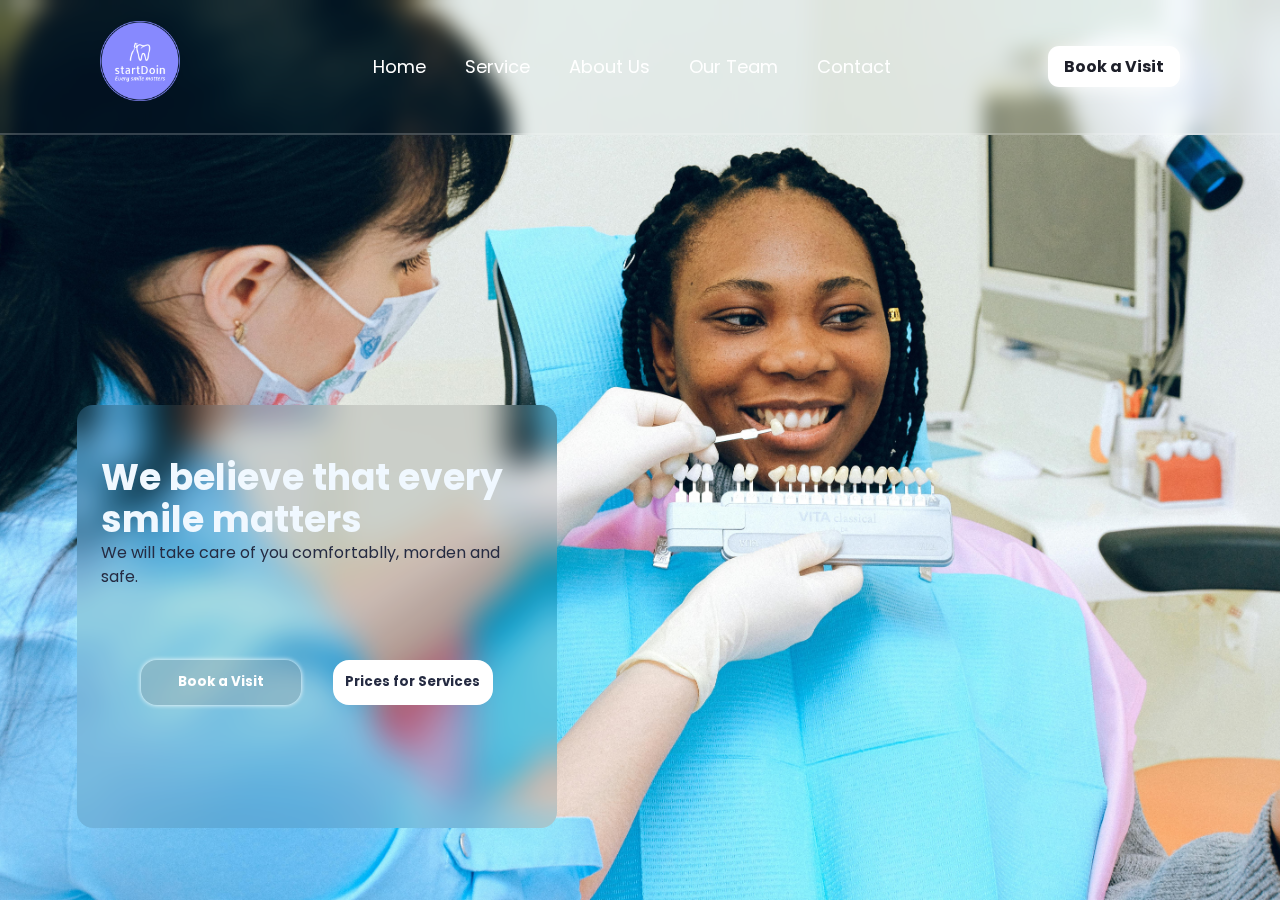
<file: index.html>
<!DOCTYPE html>
<html lang="en">
<head>
    <meta charset="UTF-8">
    <meta http-equiv="X-UA-Compatible" content="IE=edge">
    <meta name="viewport" content="width=device-width, initial-scale.0">
    <title>Home</title>
    <link rel="stylesheet" href="https://cdnjs.cloudflare.com/ajax/libs/font-awesome/6.5.1/css/all.min.css" integrity="sha512-DTOQO9RWCH3ppGqcWaEA1BIZOC6xxalwEsw9c2QQeAIftl+Vegovlnee1c9QX4TctnWMn13TZye+giMm8e2LwA==" crossorigin="anonymous" referrerpolicy="no-referrer" />
    <link href='https://unpkg.com/boxicons@2.1.4/css/boxicons.min.css' rel='stylesheet'>
    <link rel="stylesheet" href="reset.css" type="text/css">
    <link rel="stylesheet" href="style.css" type="text/css">
</head>
<body>
    <header class="header">
        <a href="index.html" class="logo"><img src="logo.png" width="80px"></a>
        <i class='bx bx-menu' id="menu-icon"></i>
        <nav class="navbar">
            <a href="index.html" class="show">home</a>
            <a href="servives.html">service</a>
            <a href="about.html">About us</a>
            <a href="ourteam.html">our team</a>
            <a href="contact.html">Contact</a>
        </nav>
        <a class="header-app-btn" href="appointment.html">Book a Visit</a>
    </header>
    <div class="nav-bg"></div>
    <section  class="main">
        <div class="home" id="home">
            <div class="welcome">
                <div class="wel-text">
                    <h2>We believe that every smile matters</h2>
                    <p>We will take care of you comfortablly, morden and safe.</p>
                </div>
                <div class="wel-btn">
                    <a href="appointment.html"><button class="book-appointment" >Book a Visit</button></a>
                    <button class="service-price">Prices for Services</button>
                </div>
                
                <div class="handles">
                    <a href="#" id="facebook" style="color: aliceblue;">
                        <i class="fa-brands fa-facebook"></i>
                    </a>
                    <a href="#" id="x-twitter" style="color: aliceblue;">
                        <i class="fa-brands fa-x-twitter" style="color: #000000;"></i>
                    </a>
                    <a href="#" id="instagram" style="color: aliceblue;">
                        <i class="fa-brands fa-instagram" style="color: aliceblue;"></i>
                    </a>
                </div>
            </div>
            
        </div>
                
    </section>
    <script src="script.js"></script>
</body>
</html>
</file>
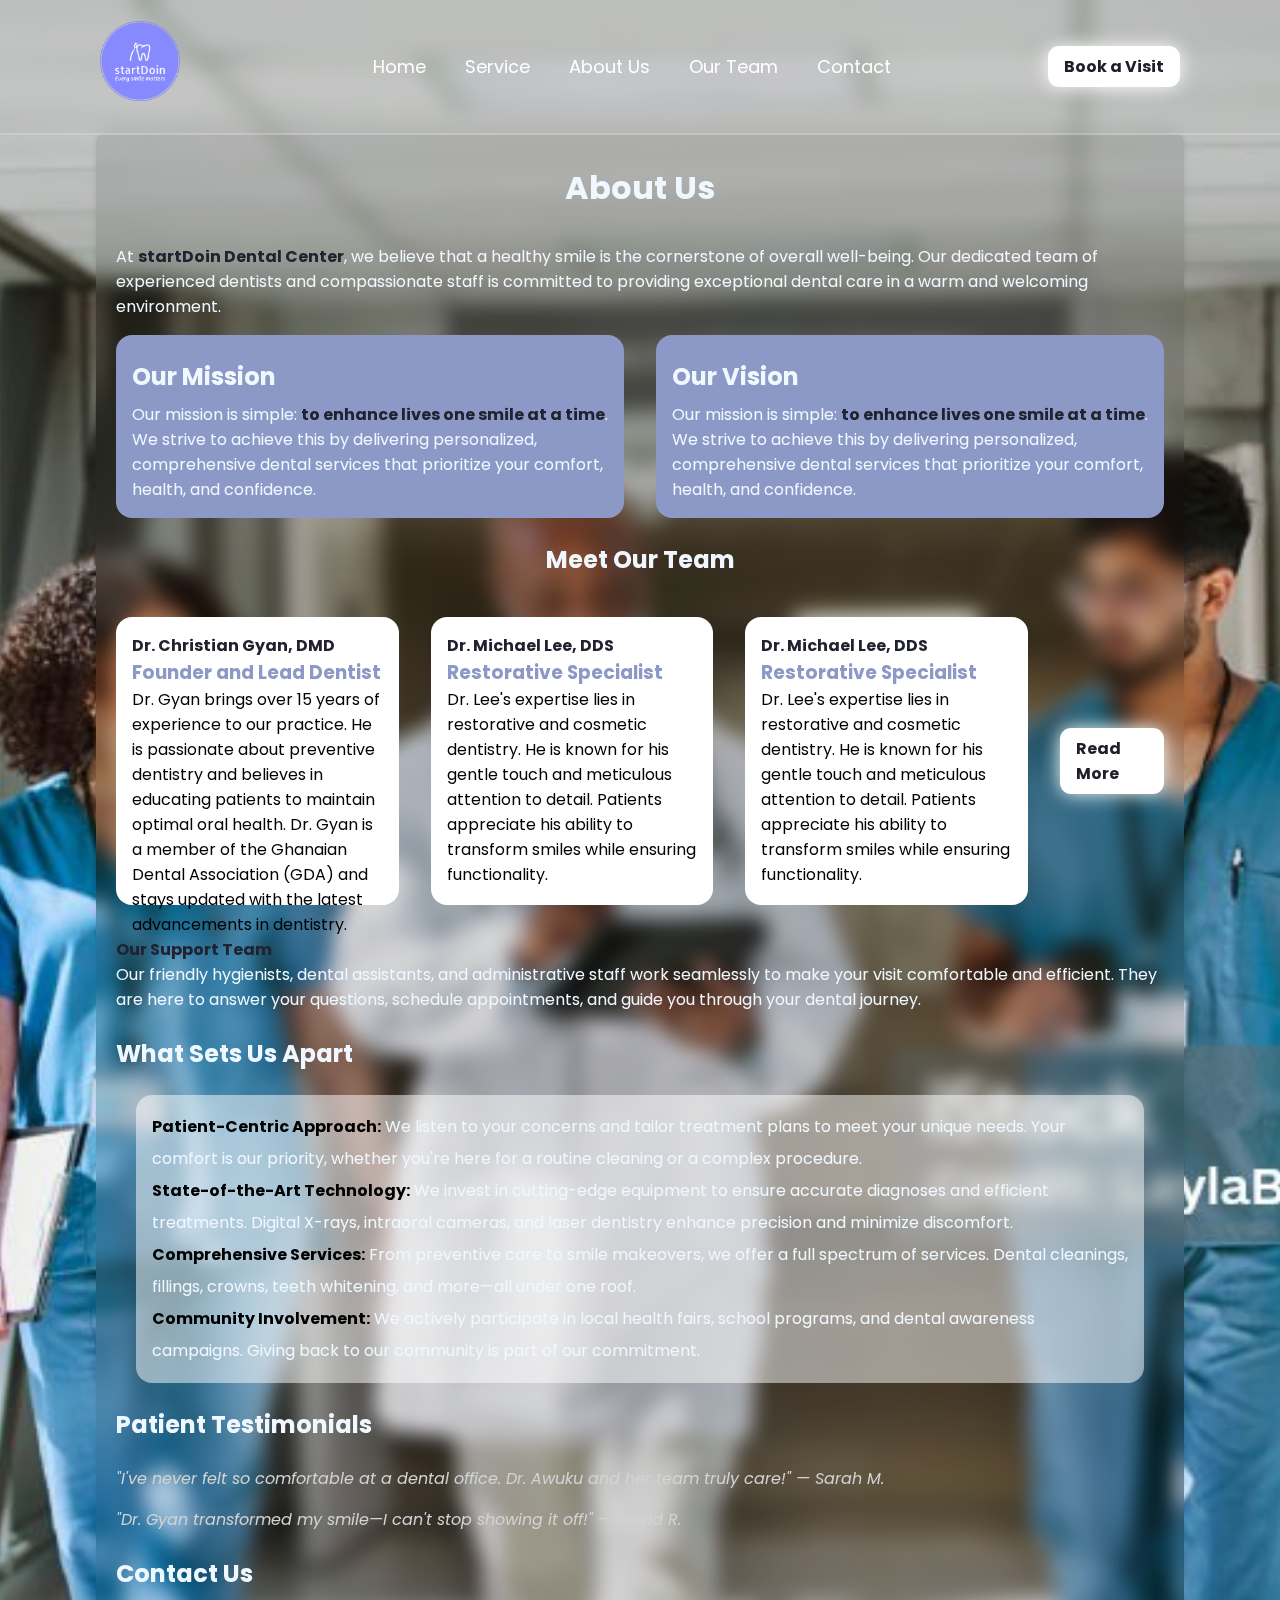
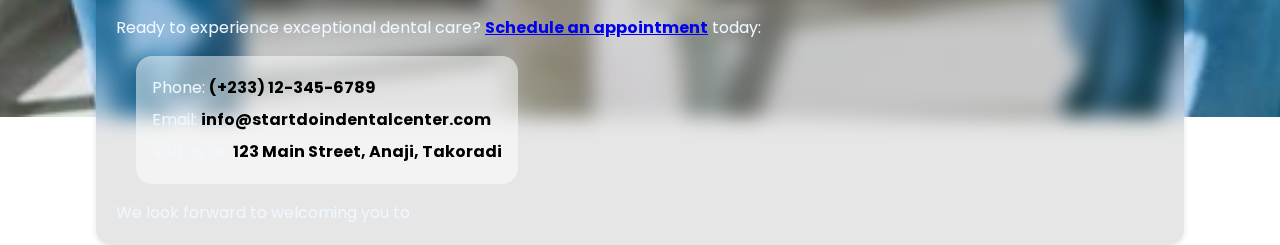
<file: about.html>
<!DOCTYPE html>
<html lang="en">
<head>
    <meta charset="UTF-8">
    <meta http-equiv="X-UA-Compatible" content="IE=edge">
    <meta name="viewport" content="width=device-width, initial-scale=1.0">
    <link rel="stylesheet" href="https://cdnjs.cloudflare.com/ajax/libs/font-awesome/6.5.1/css/all.min.css" integrity="sha512-DTOQO9RWCH3ppGqcWaEA1BIZOC6xxalwEsw9c2QQeAIftl+Vegovlnee1c9QX4TctnWMn13TZye+giMm8e2LwA==" crossorigin="anonymous" referrerpolicy="no-referrer" />
    <link href='https://unpkg.com/boxicons@2.1.4/css/boxicons.min.css' rel='stylesheet'>
    <link rel="stylesheet" href="reset.css" type="text/css">
    <link rel="stylesheet" href="about.css" type="text/css">
    <title>About startDoin</title>
</head>
<body>
    <header class="header">
        <a href="index.html" class="logo"><img src="logo.png" width="80px"></a>
        <i class='bx bx-menu' id="menu-icon"></i>
        <nav class="navbar">
            <a href="index.html" class="show">home</a>
            <a href="servives.html">service</a>
            <a href="about.html">About us</a>
            <a href="ourteam.html">our team</a>
            <a href="contact.html">Contact</a>
        </nav>
        <a class="header-app-btn" href="appointment.html">Book a Visit</a>
    </header>
<div class="nav-bg"></div>
<body>
    <section class="container">
        <h1>About Us</h1>
        <p>At <strong>startDoin Dental Center</strong>, we believe that a healthy smile is the cornerstone of overall well-being. 
            Our dedicated team of experienced dentists and compassionate staff is committed to providing exceptional dental care in a warm and welcoming environment.
        </p>
        <div class="mission-vision-box">
            <div class="mission">
                <h2>Our Mission</h2>
                <p>Our mission is simple: <strong>to enhance lives one smile at a time</strong>. 
                    We strive to achieve this by delivering personalized, comprehensive dental services that prioritize your comfort, health, and confidence.
                </p>
            </div>
            <div class="vision">
                <h2>Our Vision</h2>
                <p>Our mission is simple: <strong>to enhance lives one smile at a time</strong>. 
                    We strive to achieve this by delivering personalized, comprehensive dental services that prioritize your comfort, health, and confidence.
                </p>
            </div>
        </div>

        <section class="our-team">
            <h2>Meet Our Team</h2>
           <div class="team-box">
                <div class="team-player">
                    <p><strong>Dr. Christian Gyan, DMD</strong><br>
                        <h3>Founder and Lead Dentist</h3>
                        Dr. Gyan brings over 15 years of experience to our practice. 
                        He is passionate about preventive dentistry and believes in educating patients to maintain optimal oral health. 
                        Dr. Gyan is a member of the Ghanaian Dental Association (GDA) and stays updated with the latest advancements in dentistry.
                    </p>
                </div>

                <div class="team-player">
                    <p><strong>Dr. Michael Lee, DDS</strong><br>
                        <h3>Restorative Specialist</h3>
                        Dr. Lee's expertise lies in restorative and cosmetic dentistry. He is known for his gentle touch and meticulous attention to detail. Patients appreciate his ability to transform smiles while ensuring functionality.
                    </p>
                </div>

                <div class="team-player">
                    <p><strong>Dr. Michael Lee, DDS</strong><br>
                        <h3>Restorative Specialist</h3>
                        Dr. Lee's expertise lies in restorative and cosmetic dentistry. He is known for his gentle touch and meticulous attention to detail. Patients appreciate his ability to transform smiles while ensuring functionality.
                    </p>
                </div>
                <a class="header-app-btn" href="ourteam.html">Read More</a>
           </div>
           <p><strong>Our Support Team</strong><br>
               Our friendly hygienists, dental assistants, and administrative staff work seamlessly to make your visit comfortable and efficient. 
               They are here to answer your questions, schedule appointments, and guide you through your dental journey.
           </p>
        </section>


        <div class="apart">
            <h2>What Sets Us Apart</h2>
            <ul>
                <li><strong>Patient-Centric Approach:</strong> We listen to your concerns and tailor treatment plans to meet your unique needs. Your comfort is our priority, whether you're here for a routine cleaning or a complex procedure.</li>
                <li><strong>State-of-the-Art Technology:</strong> We invest in cutting-edge equipment to ensure accurate diagnoses and efficient treatments. Digital X-rays, intraoral cameras, and laser dentistry enhance precision and minimize discomfort.</li>
                <li><strong>Comprehensive Services:</strong> From preventive care to smile makeovers, we offer a full spectrum of services. Dental cleanings, fillings, crowns, teeth whitening, and more—all under one roof.</li>
                <li><strong>Community Involvement:</strong> We actively participate in local health fairs, school programs, and dental awareness campaigns. Giving back to our community is part of our commitment.</li>
            </ul>
        </div>

        <div class="testimony-box">
            <h2>Patient Testimonials</h2>
            <p class="testimonial">"I've never felt so comfortable at a dental office. Dr. Awuku and her team truly care!" — <em>Sarah M.</em></p>
            <p class="testimonial">"Dr. Gyan transformed my smile—I can't stop showing it off!" — <em>David R.</em></p>
        </div>
        <div class="contact-info">
            <h2>Contact Us</h2>
            <p>Ready to experience exceptional dental care? <strong><a href="appointment.html">Schedule an appointment</a></strong> today:</p>
            <ul>
                <li>Phone: <strong>(+233) 12-345-6789</strong></li>
                <li>Email: <strong>info@startdoindentalcenter.com</strong></li>
                <li>Visit us at: <strong>123 Main Street, Anaji, Takoradi</strong></li>
            </ul>
            <p>We look forward to welcoming you to
        </div>
    </section>    
        <script src="script.js"></script>
</body>
</html>
</file>
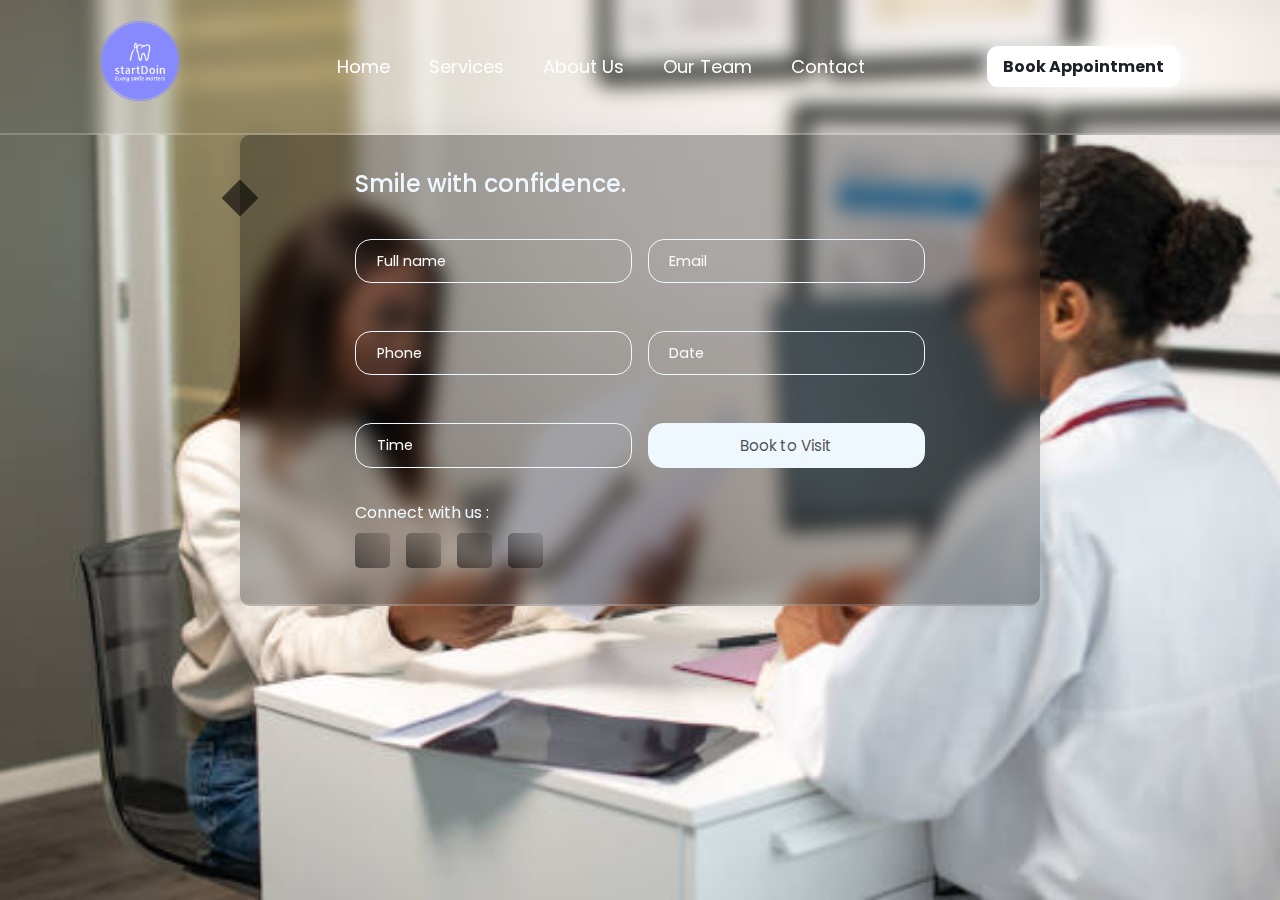
<file: appointment.html>
<!DOCTYPE html>
<html lang="en">
<head>
    <meta charset="UTF-8">
    <meta name="viewport" content="width=device-width, initial-scale=1.0">
    <link rel="stylesheet" href="https://cdnjs.cloudflare.com/ajax/libs/font-awesome/6.5.1/css/all.min.css" integrity="sha512-DTOQO9RWCH3ppGqcWaEA1BIZOC6xxalwEsw9c2QQeAIftl+Vegovlnee1c9QX4TctnWMn13TZye+giMm8e2LwA==" crossorigin="anonymous" referrerpolicy="no-referrer" />
    <link href='https://unpkg.com/boxicons@2.1.4/css/boxicons.min.css' rel='stylesheet'>
    <link rel="stylesheet" href="reset.css" type="text/css">
    <link rel="stylesheet" href="appointment.css" type="text/css">
    <title>Appointment Form</title>
</head>
<body>
    <header class="header">
        <a href="index.html" class="logo"><img src="logo.png" width="80px"></a>
        <i class='bx bx-menu' id="menu-icon"></i>
        <nav class="navbar">
          <a href="index.html" class="show">home</a>
          <a href="servives.html">Services</a>
          <a href="about.html">About us</a>
          <a href="ourteam.html">our team</a>
          <a href="contact.html">Contact</a>
        </nav>
        <a class="header-app-btn" href="appointment.html">Book Appointment</a>
    </header>
    <div class="nav-bg"></div>
    <div class="app-form">
        <form action="appointment.php" method="post">
          <h3 class="title">Smile with confidence.</h3>
          <div class="grid-form">
            <div class="input_cont">
              <input required id="full name" autocomplete="off" type="text" name="name" class="input" />
              <label for="full name">Full name</label>
              <span>Full name</span>
            </div>
  
            <div class="input_cont">
              <input id="email" autocomplete="off" type="email" name="email" class="input" />
              <label for="email">Email</label>
              <span>Email</span>
            </div>
  
            <div class="input_cont">
              <input id="phone" autocomplete="off" type="tel" name="phone" class="input" />
              <label for="phone">Phone</label>
              <span>Phone</span>
            </div>
  
            <div class="input_cont">
              <input id="date" autocomplete="off" type="tel" name="phone" class="input" />
              <label for="date">Date</label>
              <span>Date</span>
            </div>
  
            <div class="input_cont">
              <input id="time" autocomplete="off" type="tel" name="phone" class="input" />
              <label for="time">Time</label>
              <span>Time</span>
            </div>
            <div class="input_cont">
              <button type="submit" class="btn">Book to Visit</button>
            </div>
          </div>
          <div class="social-media">
              <p>Connect with us :</p>
              <div class="social-icons">
                <a href="#">
                  <i class="fab fa-facebook-f"></i>
                </a>
                <a href="#">
                  <i class="fab fa-twitter"></i>
                </a>
                <a href="#">
                  <i class="fab fa-instagram"></i>
                </a>
                <a href="#">
                  <i class="fab fa-linkedin-in"></i>
                </a>
              </div>
            </div>
        </form>
      </div>
      <script src="script.js"></script>
</body>
</html>
</file>
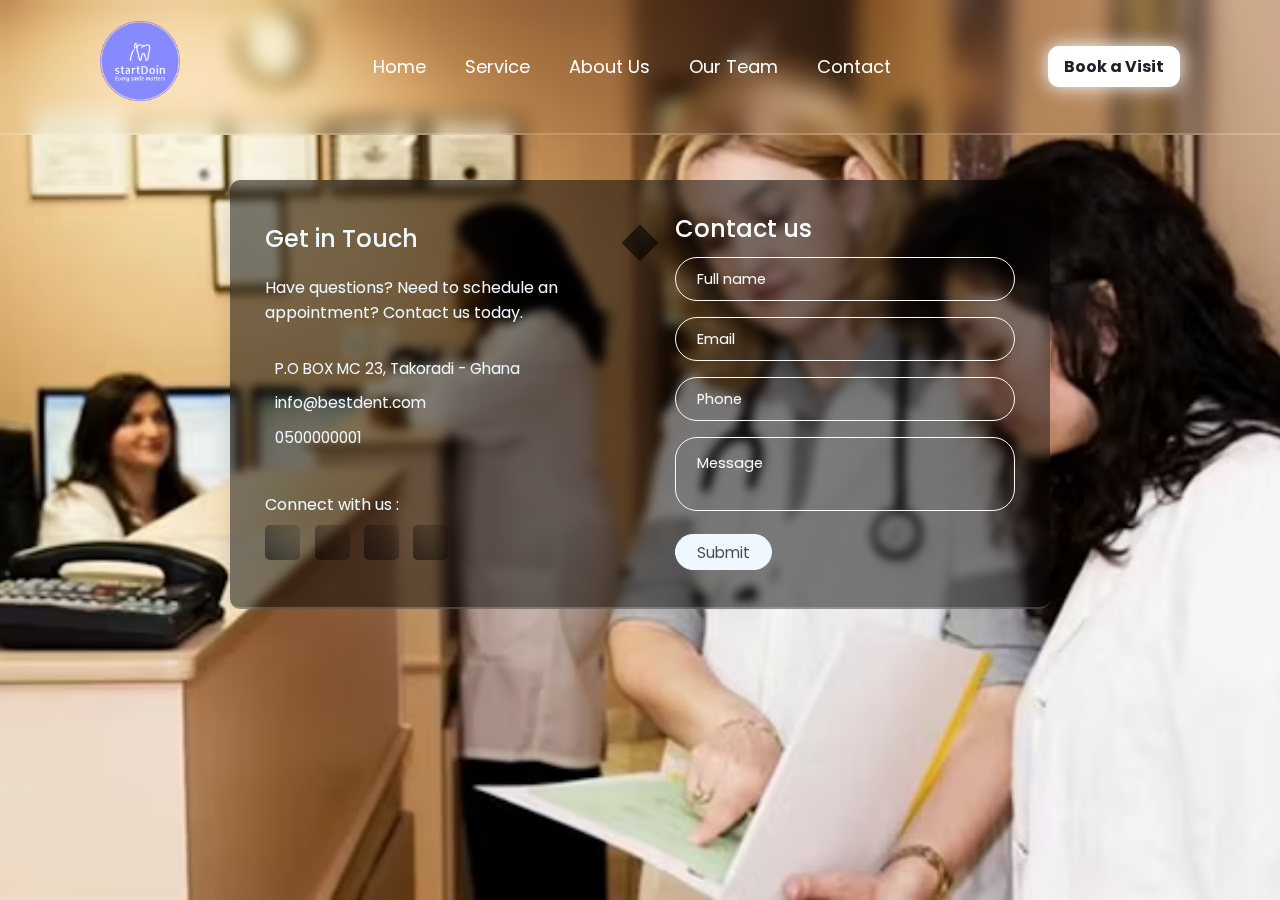
<file: contact.html>
<!DOCTYPE html>
<html lang="en">
  <head>
    <meta charset="UTF-8" />
    <meta name="viewport" content="width=device-width, initial-scale=1.0" />
    <title>Contact Form</title>
    <link rel="stylesheet" href="https://cdnjs.cloudflare.com/ajax/libs/font-awesome/6.5.1/css/all.min.css" integrity="sha512-DTOQO9RWCH3ppGqcWaEA1BIZOC6xxalwEsw9c2QQeAIftl+Vegovlnee1c9QX4TctnWMn13TZye+giMm8e2LwA==" crossorigin="anonymous" referrerpolicy="no-referrer" />
    <link href='https://unpkg.com/boxicons@2.1.4/css/boxicons.min.css' rel='stylesheet'>
    <link rel="stylesheet" href="reset.css" type="text/css">
    <link rel="stylesheet" href="contact.css" type="text/css">
  </head>

  
  <body>
    <header class="header">
      <a href="index.html" class="logo"><img src="logo.png" width="80px"></a>
      <i class='bx bx-menu' id="menu-icon"></i>
      <nav class="navbar">
        <a href="index.html" class="show">home</a>
        <a href="servives.html">service</a>
        <a href="about.html">About us</a>
        <a href="ourteam.html">our team</a>
        <a href="contact.html">Contact</a>
      </nav>
      <a class="header-app-btn" href="appointment.html">Book a Visit</a>
  </header>
  <div class="nav-bg"></div>

  <section class="container">
      <div class="form">

        <div class="contact-info">
          <h2 class="title">Get in Touch</h2>
          <p class="text">Have questions? Need to schedule an appointment? Contact us today.</p>

          <div class="info">
            <div class="information">
              <span><i class="fa-solid fa-location-dot"></i>P.O BOX MC 23, Takoradi - Ghana</span>
            </div>
            <div class="information">
              <span><i class="fa-solid fa-envelope"></i>info@bestdent.com</span>
            </div>
            <div class="information">
              <span><i class="fa-solid fa-phone"></i>0500000001</span>
            </div>
          </div>

          <div class="social-media">
            <p>Connect with us :</p>
            <div class="social-icons">
              <a href="#">
                <i class="fab fa-facebook-f"></i>
              </a>
              <a href="#">
                <i class="fab fa-twitter"></i>
              </a>
              <a href="#">
                <i class="fab fa-instagram"></i>
              </a>
              <a href="#">
                <i class="fab fa-linkedin-in"></i>
              </a>
            </div>
          </div>
        </div>

        <div class="contact-form">
          <form action="appointment.php" method="post">
            <h3 class="title">Contact us</h3>

            <div class="input-container">
              <input required id="full name" autocomplete="off" type="text" name="name" class="input" />
              <label for="full name">Full name</label>
              <span>Full name</span>
            </div>

            <div class="input-container">
              <input id="email" autocomplete="off" type="email" name="email" class="input" />
              <label for="email">Email</label>
              <span>Email</span>
            </div>

            <div class="input-container">
              <input id="phone" autocomplete="off" type="tel" name="phone" class="input" />
              <label for="phone">Phone</label>
              <span>Phone</span>
            </div>

            <div class="input-container textarea">
              <textarea id="message" name="message" class="input"></textarea>
              <label for="message">Message</label>
              <span>Message</span>
            </div>

            <input type="submit" value="Submit" class="btn">
          </form>
        </div>

      </div>
  </section>
    <script src="contact.js"></script>
    <script src="script.js"></script>
  </body>
</html>
</file>
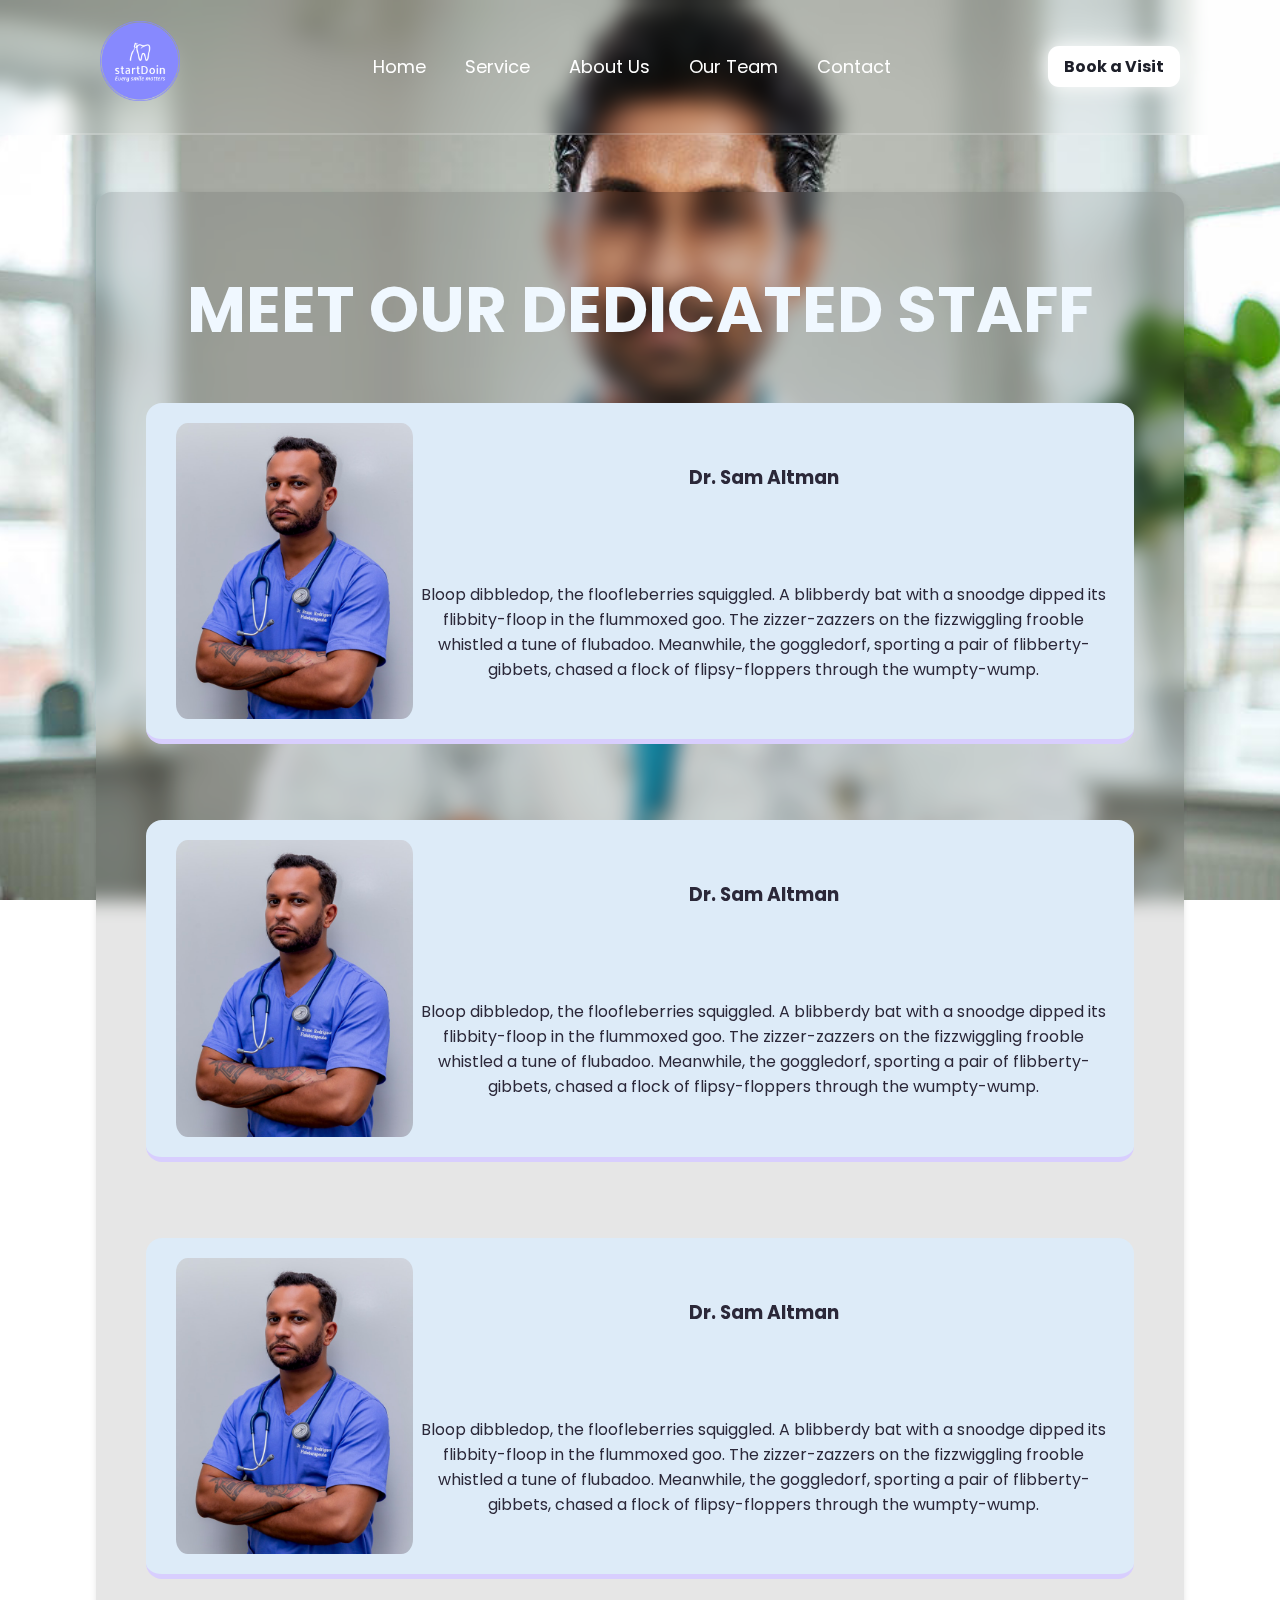
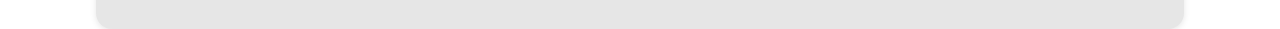
<file: ourteam.html>
<!DOCTYPE html>
<html lang="en">
<head>
    <meta charset="UTF-8">
    <meta http-equiv="X-UA-Compatible" content="IE=edge">
    <meta name="viewport" content="width=device-width, initial-scale.0">
    <title>Meet us</title>
    <link rel="stylesheet" href="https://cdnjs.cloudflare.com/ajax/libs/font-awesome/6.5.1/css/all.min.css" integrity="sha512-DTOQO9RWCH3ppGqcWaEA1BIZOC6xxalwEsw9c2QQeAIftl+Vegovlnee1c9QX4TctnWMn13TZye+giMm8e2LwA==" crossorigin="anonymous" referrerpolicy="no-referrer" />
    <link href='https://unpkg.com/boxicons@2.1.4/css/boxicons.min.css' rel='stylesheet'>
    <link rel="stylesheet" href="reset.css" type="text/css">
    <link rel="stylesheet" href="ourteam.css" type="text/css">
</head>
<body>
    <header class="header">
        <a href="index.html" class="logo"><img src="logo.png" width="80px"></a>
        <i class='bx bx-menu' id="menu-icon"></i>
        <nav class="navbar">
            <a href="index.html" class="show">home</a>
            <a href="servives.html">service</a>
            <a href="about.html">About us</a>
            <a href="#service">our team</a>
            <a href="contact.html">Contact</a>
        </nav>
        <a class="header-app-btn" href="appointment.html">Book a Visit</a>
    </header>
    <div class="nav-bg"></div>
    <section  class="main">
        <div class="home">
            <div class="aye">
                <div class="info">
                    <h1>MEET OUR DEDICATED STAFF</h1>
                </div>
                <div class="card1">
                    <img 
                    src="rodrigues.jpg" 
                    alt="image of someone" 
                    class="avatar">
                
                    <div class="text">
                        <h3>
                            Dr. Sam Altman
                        </h3><br><br><br><br><br>

                        <p>
                            Bloop dibbledop, the floofleberries squiggled. A blibberdy bat with a snoodge dipped its flibbity-floop in the flummoxed goo. The zizzer-zazzers on the fizzwiggling frooble whistled a tune of flubadoo. Meanwhile, the goggledorf, sporting a pair of flibberty-gibbets, chased a flock of flipsy-floppers through the wumpty-wump.
                        </p>
                    </div>
                </div>
                <div class="card1">
                    <img 
                    src="rodrigues.jpg" 
                    alt="image of someone" 
                    class="avatar">
                
                    <div class="text">
                        <h3>
                            Dr. Sam Altman
                        </h3><br><br><br><br><br>

                        <p>
                            Bloop dibbledop, the floofleberries squiggled. A blibberdy bat with a snoodge dipped its flibbity-floop in the flummoxed goo. The zizzer-zazzers on the fizzwiggling frooble whistled a tune of flubadoo. Meanwhile, the goggledorf, sporting a pair of flibberty-gibbets, chased a flock of flipsy-floppers through the wumpty-wump.
                        </p>
                    </div>
                </div>
                <div class="card1">
                    <img 
                    src="rodrigues.jpg" 
                    alt="image of someone" 
                    class="avatar">
                
                    <div class="text">
                        <h3>
                            Dr. Sam Altman
                        </h3><br><br><br><br><br>

                        <p>
                            Bloop dibbledop, the floofleberries squiggled. A blibberdy bat with a snoodge dipped its flibbity-floop in the flummoxed goo. The zizzer-zazzers on the fizzwiggling frooble whistled a tune of flubadoo. Meanwhile, the goggledorf, sporting a pair of flibberty-gibbets, chased a flock of flipsy-floppers through the wumpty-wump.
                        </p>
                    </div>
                </div>
            </div>
        </div>
    </section>
    <script src="script.js"></script>
</body>
</html>
</file>
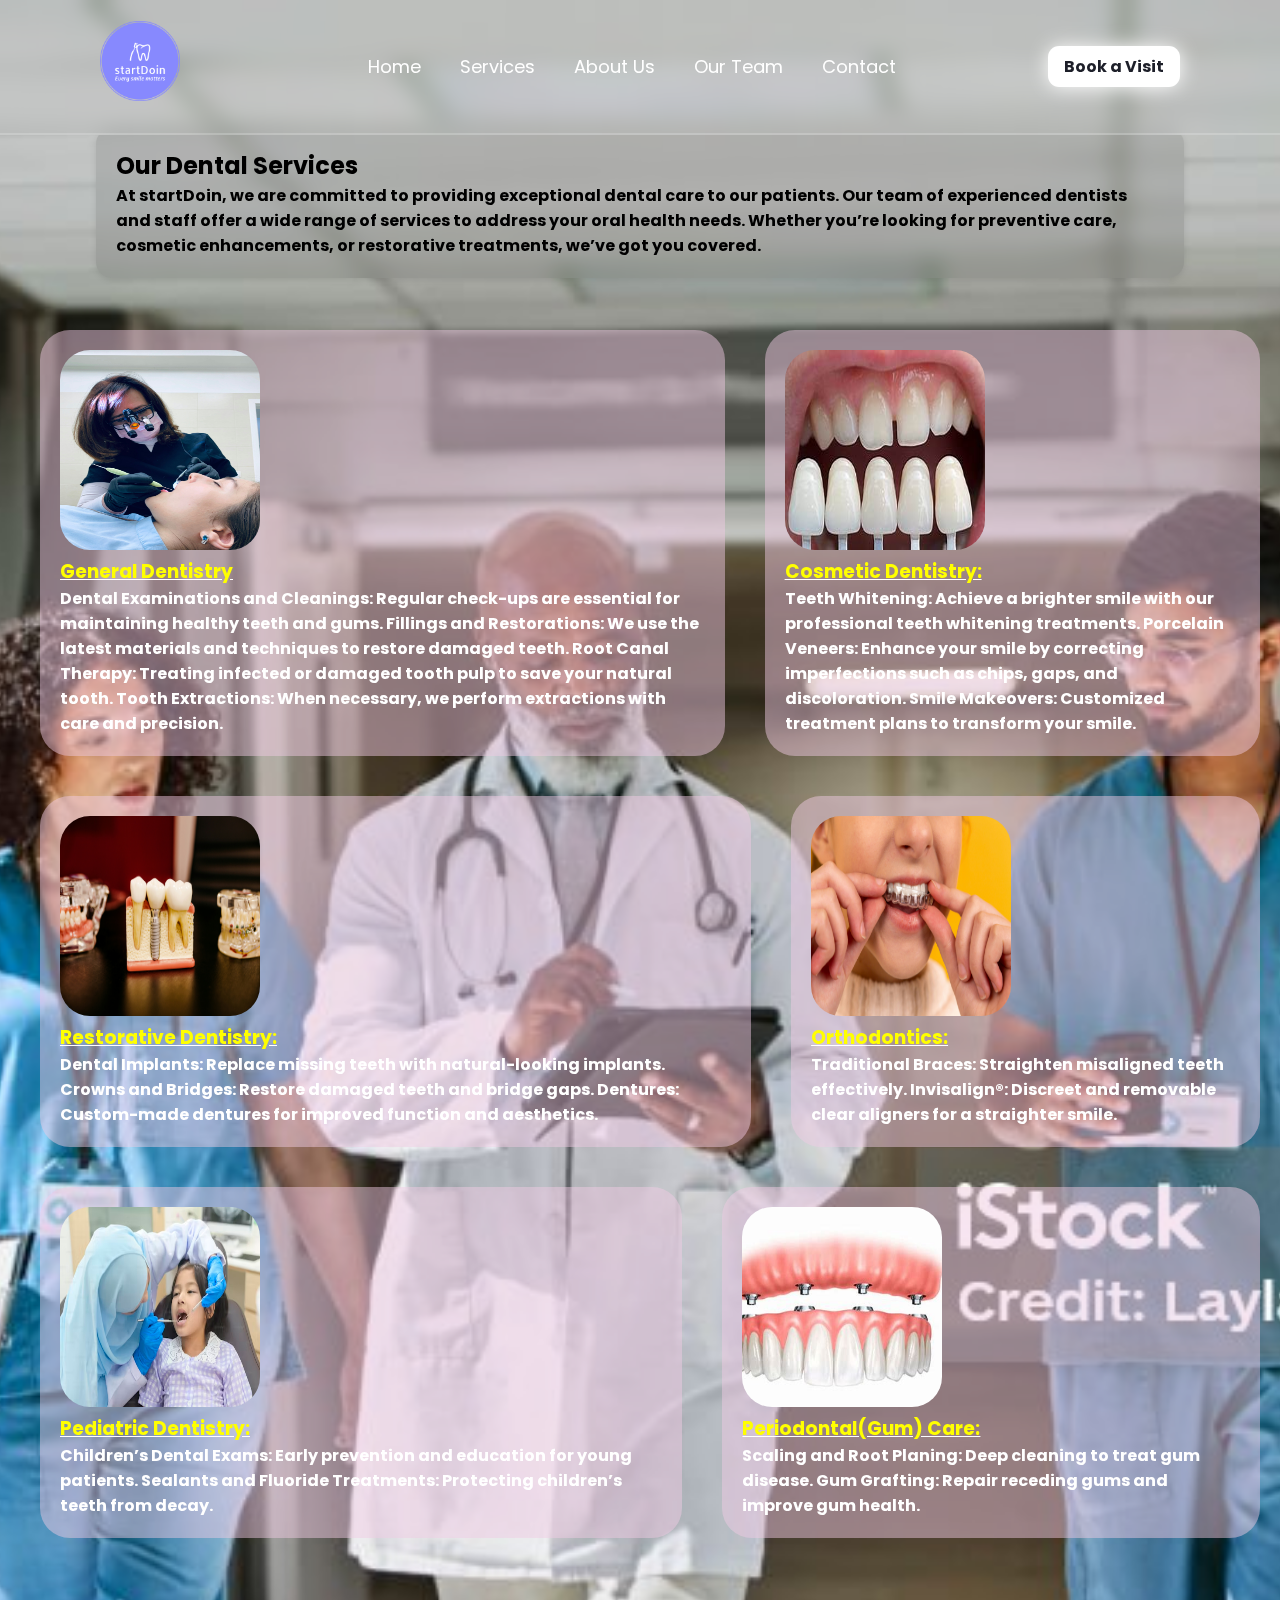
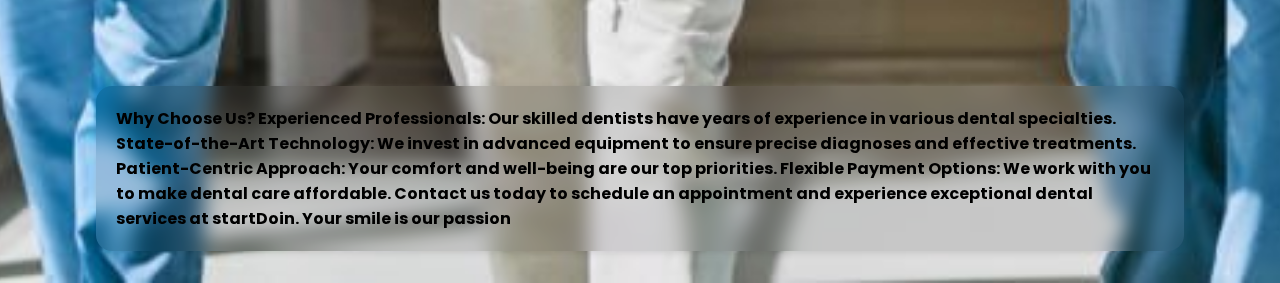
<file: servives.html>
<!DOCTYPE html>
<html lang="en">
<head>
    <meta charset="UTF-8">
    <meta name="viewport" content="width=device-width, initial-scale=1.0">
    <link rel="stylesheet" href="https://cdnjs.cloudflare.com/ajax/libs/font-awesome/6.5.1/css/all.min.css" integrity="sha512-DTOQO9RWCH3ppGqcWaEA1BIZOC6xxalwEsw9c2QQeAIftl+Vegovlnee1c9QX4TctnWMn13TZye+giMm8e2LwA==" crossorigin="anonymous" referrerpolicy="no-referrer" />
    <link href='https://unpkg.com/boxicons@2.1.4/css/boxicons.min.css' rel='stylesheet'>
    <link rel="stylesheet" href="reset.css" type="text/css">
    <link rel="stylesheet" href="services.css" type="text/css">
    <title>Services</title>
</head>
<header class="header">
    <a href="index.html" class="logo"><img src="logo.png" width="80px"></a>
    <i class='bx bx-menu' id="menu-icon"></i>
    <nav class="navbar">
        <a href="index.html" class="show">home</a>
        <a href="servives.html">services</a>
        <a href="about.html">About us</a>
        <a href="ourteam.html">our team</a>
        <a href="contact.html">Contact</a>
    </nav>
    <a class="header-app-btn" href="appointment.html">Book a Visit</a>
</header>
<div class="nav-bg"></div>
<body>
    <section class="service">
        <div class="aye">
            <div class="gojo">
                <h2>Our Dental Services</h2>
                <p>
                    At startDoin, we are committed to providing exceptional dental care to our patients. 
                    Our team of experienced dentists and staff offer a wide range of services to address your oral health needs. 
                    Whether you’re looking for preventive care, cosmetic enhancements, or restorative treatments, we’ve got you covered.
                </p>
            </div>
        </div>
        <div class="doers">    
            <div class="plush">
                <img src="gen.jpg" width="200px" height="200px" class="imt">
                <u><h3 class="lute">General Dentistry</h3></u>
                <p class="int">Dental Examinations and Cleanings: Regular check-ups are essential for maintaining healthy teeth and gums.
                    Fillings and Restorations: We use the latest materials and techniques to restore damaged teeth.
                    Root Canal Therapy: Treating infected or damaged tooth pulp to save your natural tooth.
                    Tooth Extractions: When necessary, we perform extractions with care and precision.
                </p>
            </div>
            
            <div class="plush">
                <img src="venner.jpg" width="200px" height="200px" class="imt">
                <u><h3 class="lute">Cosmetic Dentistry:</h3></u>
                <p class="int">Teeth Whitening: Achieve a brighter smile with our professional teeth whitening treatments.
                    Porcelain Veneers: Enhance your smile by correcting imperfections such as chips, gaps, and discoloration.
                    Smile Makeovers: Customized treatment plans to transform your smile.
                </p>
            </div>

            
        </div>
        <div class="doers">    
            <div class="plush">
                <img src="restorative.jpg" width="200px" height="200px" class="imt">
                <u><h3 class="lute">Restorative Dentistry:</h3></u>
                <p class="int">Dental Implants: Replace missing teeth with natural-looking implants.
                    Crowns and Bridges: Restore damaged teeth and bridge gaps.
                    Dentures: Custom-made dentures for improved function and aesthetics.
                </p>
            </div>
    
            <div class="plush">
                <img src="ortho.jpg" width="200px" height="200px" class="imt">
                <u><h3 class="lute">Orthodontics:</h3></u>
                <p class="int">Traditional Braces: Straighten misaligned teeth effectively.
                    Invisalign®: Discreet and removable clear aligners for a straighter smile.
                </p>
            </div>
    
            
        </div>

        <div class="doers">
            

            <div class="plush">
                <img src="paediatric.avif" width="200px" height="200px" class="imt">
                <u><h3 class="lute">Pediatric Dentistry:</h3></u>
                <p class="int">Children’s Dental Exams: Early prevention and education for young patients.
                    Sealants and Fluoride Treatments: Protecting children’s teeth from decay.
                </p>
            </div>
    
            <div class="plush">
                <img src="bridges.jpg" width="200px" height="200px" class="imt">
                <u><h3 class="lute">Periodontal(Gum) Care:</h3></u>
                <p class="int">Scaling and Root Planing: Deep cleaning to treat gum disease.
                    Gum Grafting: Repair receding gums and improve gum health.
                </p>
            </div>
        </div>
        <div class="aye">
            <p class="gojo">
                Why Choose Us?
                Experienced Professionals: Our skilled dentists have years of experience in various dental specialties.
                State-of-the-Art Technology: We invest in advanced equipment to ensure precise diagnoses and effective treatments.
                Patient-Centric Approach: Your comfort and well-being are our top priorities.
                Flexible Payment Options: We work with you to make dental care affordable.
                Contact us today to schedule an appointment and experience exceptional dental services at startDoin. Your smile is our passion
            </p>
        </div>


    </section>
</body>
</html>
</file>
<file: style.css>
@import url("https://fonts.googleapis.com/css2?family=Poppins:wght@300;400;500;600;700;800;900&display=swap");
:root {
    --clr-light: #20222F;
    --clr-dark: #1D1F29;
    --clr-primary: #fff;
    --clr-secondary: #8C98C6;
    --clr-accent: #252B42;
    --mb-hover: #333A55;
    --btn-hover:var(--clr-primary);
  
    --background: var(--clr-dark);
    --foreground: var(--clr-light);
}
.main{
    width: 100%;
    height: 100vh;
}
.home{
    height: 100vh;
    background-image: url("smile.jpg");
    background-repeat: no-repeat;
    background-size: cover;
    background-position: center;
    background-attachment: scroll;
}

.book-appointment,.service-price{
    padding: .8rem 0;
    width:  10rem;
    text-align: center;
    z-index: 10;
    border-radius: 1rem;
    border: none;
    font-weight: 700;
    position: relative;
}
.book-appointment{
    box-shadow: 0 0 5px var(--clr-primary);
    background-color: rgba(150, 150, 150, 0.3);
    color: var(--clr-primary);
}
.service-price{
    background-color: var(--clr-primary);
    color: var(--clr-accent);
}
.book-appointment:hover,.service-price:hover{
    cursor: pointer;
    background: transparent;
    backdrop-filter: none;
    box-shadow: none;
}
.book-appointment:hover{
    color: black;
    border: 1px solid var(--clr-primary);
}
.service-price:hover{
    color: var(--clr-primary);
    border: 1px solid var(--clr-dark);
}
.welcome{
    display: flex;
    flex-direction: column;
    align-items: center;
    justify-content: space-around;
    gap: 1rem;
    width: 30rem;
    height: 47%;
    padding: 1.5rem;
    position: relative;
    top: 45%;
    left: 6%;
    background-color: transparent;
    backdrop-filter: blur(1rem) brightness(90%); 
    border-radius: 1rem;
    z-index: 1; 
    font-size: 1rem;
    line-height: 24px;
    word-spacing: 0;
    text-align: left;
}
.welcome h2{
    color: aliceblue;
    font-size: 2.25rem;
    line-height: 42px;
    font-weight: 700;
    word-spacing: 0;
    text-align: left;
}
.welcome p{
    color: var(--clr-accent);
    font-size: 1rem;
    line-height: 24px;
    word-spacing: 0;
    text-align: left;
}
.wel-btn{
    display: flex;
    align-items: center;
    justify-content: space-between;
    gap: 2rem;
}
.handles{
    height: auto;
    display: flex;
    justify-content: space-around;
    align-items: center;
    flex-direction: row;
    gap: 2rem;
    color: aliceblue;
}
.handles a{
    font-size: 1.5rem;
}
.handles a:hover{
    transform: scale(1.1);
}
/* .about{
    height: 100vh;
    background-image: url("docs-1.avif");
    background-repeat: no-repeat;
    background-size: cover;
    background-position: center;
    background-attachment: scroll;
}
.abt{
    background-color: transparent;
    backdrop-filter: blur(10px) brightness(60%);
    color: aliceblue;
    width: 90%;
    height: auto;
    margin: auto;
    border-radius: 1rem;
    padding: 1rem;
}
.abt h3{
    font-size: 2rem;
    padding: 1rem 0;
}
.abt strong{
    color: #000;
    background-color: aliceblue;
}
.team .read-me a{
    text-decoration: none;
    color: aliceblue;
}
.team .read-me:hover{
    color: rgb(45, 45, 45);
    font-weight: 500;
}
.team .read-me{
    width: auto;
    text-align: center;
    color: aliceblue;
    background: rgba(0, 0, 0, 0.5);
    backdrop-filter: blur(10px) brightness(20%);
    z-index: 100;
    border: none;
    border-radius: .6rem;
    padding: .3rem .5rem;
    margin-top: .5rem;
}
.team .read-me:hover{
    background: transparent;
    border: 1px solid aliceblue;
    cursor: pointer;
}
.abt .vision p{
    color: aliceblue;
    text-align: left;
    align-items: flex-start;
}
.services{
    height: 100vh;
    background-image: url("girltooth.jpg");
    background-repeat: no-repeat;
    background-size: cover;
    background-position: center;
    background-attachment: scroll;
}
.services h2,.about h2{
    width: 20rem;
    margin: auto;
    color: aliceblue;
    text-transform: capitalize;
    font-size: 2.25rem;
    font-weight: 700;
    word-spacing: 0;
    text-align: center;
    padding: 2rem 0;
}
.service-con{
    width: 90%;
    height: 75%;
    margin: auto;
    inset: 0;
    position: relative;
    background-color: transparent;
    backdrop-filter: blur(50px); 
    z-index: 1; 
}
.service-box{
    width: 90%;
    height: 80%;
    margin: auto;
    inset: 0;
    position: relative;
    top: 10%;
    display: grid;
    grid-template-columns: repeat(4, 1fr);
    gap: 1rem;
    place-items: center;
}
.service-card{
    width: 100%; 
    height: 100%;
    border: none;
    border-radius: 1rem;
}
.service-card:hover{
    cursor: pointer;
    transform: scale(1.03) translateY(-6px);
}
.service-card:hover h3{
    color: greenyellow;
}
.service-card h3{
    color: aliceblue;
    text-transform: capitalize;
    font-size: 1.5rem;
    font-weight: 700;
    word-spacing: 0;
    text-align: center;
}
#cleaning{
    background-image: url("cleaning.jpg");
    background-repeat: no-repeat;
    background-size: cover;
    background-position: center;
}
#extraction{
    background-image: url("wis-tooth.jpg");
    background-repeat: no-repeat;
    background-size: cover;
    background-position: center;
}
#removal{
    background-image: url("removal.jpg");
    background-repeat: no-repeat;
    background-size: cover;
    background-position: center;
}
#filling{
    background-image: url("filling.jpg");
    background-repeat: no-repeat;
    background-size: cover;
    background-position: center;
}
#root-canal{
    background-image: url("rootcanal.jpg");
    background-repeat: no-repeat;
    background-size: cover;
    background-position: center;
}
#crowns{
    background-image: url("bridges.jpg");
    background-repeat: no-repeat;
    background-size: cover;
    background-position: center;
}
#veneers{
    background-image: url("venner.jpg");
    background-repeat: no-repeat;
    background-size: cover;
    background-position: center;
}
#bonding{
    background-image: url("bonding.jpg");
    background-repeat: no-repeat;
    background-size: cover;
    background-position: center;
}
footer{
    display: flex;
    flex-direction: column;
    align-items: center;
    text-align: left;
    height: 25rem;
    background-image: url(tree.jpg);
    background-repeat: no-repeat;
    background-size: cover;
    background-position: center;
    background-attachment: scroll;
}
.components{
    width: 100%;
    height: 20rem;
    align-items: center;
    padding: 1rem;
    color: aliceblue;
    text-align: left;
    background-color: blue; 
    border-bottom: 5px solid red;
}
.comp{
    width: 100%;
    height: auto;
    display: flex;
    flex-direction: row;
    justify-content: space-between;
    align-items: flex-start;
    place-self: center center;
    gap: 2rem;
    position: relative;
    top: 30%;
}
footer .logo{
    flex-basis: 25%;
}
footer .logo:hover{
    cursor: pointer;
}
.location{
    display: inline-flex;
    justify-content: center;
    flex-direction: column;
    flex-basis: 25%;
}
.location label{
    font-size: 1.5rem;
}
#location{
    width: 50%;
    align-items: flex-start;
    border: none;
    background: none;
    color: aliceblue;
}
#location:focus{
    outline: none;
}
#location:hover{
    color: darkgrey;
}
.media{
    display: inline-flex;
    flex-direction: column;
    justify-content: center;
    flex-basis: 25%;
    flex-wrap: wrap;
    gap: 1rem;
    color: aliceblue;
}
.media h3{
    font-size: 1.25rem;
    color: aliceblue;
}

.customer-service{
    display: flex;
    flex-basis: 25%;
    flex-direction: column;
    align-items: flex-start;
    text-align: left;
}
.cus-directories{
    display: flex;
    flex-direction: column;
    align-self: flex-start;
}
.cus-directories a{
    width: 100%;
    text-align: left;
    color: aliceblue;
}
.copy-right{
    width: 100%;
    height: 5rem;
    display: flex;
    flex-direction: column;
    align-items: left;
    padding: 1rem;
    text-align: left;
    background-color: transparent;
    backdrop-filter: blur(10px);
    border-top: 1px solid rgba(255, 255, 255, 0.2);
}
.copy-right p:first-child{
    color: aliceblue;
    font-size: .6rem;
}
.copy-right p:last-child{
    color: aliceblue;
    font-size: .8rem;
} */

/* Breakpoint */
@media  screen and (max-width : 768px) {  
    .home{
        background-image: url(bruno.jpg);
    }
    .welcome{
        width: 100%;
        height: 45%;
        margin: auto;
        inset: 0;
        top: 50%;
        backdrop-filter: blur(50px); 
    }
    .welcome  h2{
        font-size: 2rem;
    }
}
</file>
<file: about.css>
@import url("https://fonts.googleapis.com/css2?family=Poppins:wght@300;400;500;600;700;800;900&display=swap");
:root {
    --clr-light: #20222F;
    --clr-dark: #1D1F29;
    --clr-primary: #fff;
    --clr-secondary: #8C98C6;
    --clr-accent: #252B42;
    --mb-hover: #333A55;
    --btn-hover:var(--clr-primary);
  
    --background: var(--clr-dark);
    --foreground: var(--clr-light);
}
body{
    background-image: url(docs3.jpg);
    background-attachment: scroll;
    background-position: center;
    background-repeat: no-repeat;
    background-size: cover;
}
.container {
    display: flex;
    align-items: center;
    gap: 1rem;
    flex-direction: column;
    position: relative;
    top: 8em;
    max-width: 85%;
    margin: 0 auto;
    padding: 1.25em;
    background-color: transparent;
    backdrop-filter: blur(10px) brightness(90%);
    box-shadow: 0 2px 6px rgba(0, 0, 0, 0.1);
    border-radius: 1rem;
}
.mission-vision-box{
    display: flex;
    align-items: center;
    gap: 2rem;
}
.mission,.vision{
    background-color: var(--clr-secondary);
    padding: 1rem;
    border-radius: 1rem;
}
.our-team{
    display: flex;
    flex-direction: column;
    justify-content: space-between;
    align-items: center;
    gap: 2rem;
}
.team-box{
    display: flex;
    align-items: center;
    gap: 2rem;
}
.team-player{
    background-color: var(--clr-primary);
    flex-basis: 33.33%;
    flex-wrap: wrap;
    height: 18rem;
    align-items: center;
    padding: 1rem;
    border-radius: 1rem;
}
.apart{
    display: flex;
    align-items: start;
    gap: 1rem;
    flex-direction: column;
}
h1 {
    font-size: 2rem;
    text-align: center;
    color: aliceblue;
    padding: 1rem 0;
}
h2 {
    font-size: 1.5rem;
    text-align: start;
    color: aliceblue;
    padding: .5rem 0;
}
p {
    /* text-align: left; */
    color: aliceblue;
}
p strong{
    color: var(--clr-light);
}
.team-player h3{
    color: var(--clr-secondary);
}
ul {
    list-style: none;
    margin: 0 20px;
    background-color: rgba(255, 255, 255, 0.5);
    border-radius: 1rem;
    padding: 1rem;
    backdrop-filter: blur(50px) brightness(6%);
    z-index: 100;
}
ul li{
    color: aliceblue;
    line-height: 2rem;
}
ul li strong{
    color: black;
}
.testimony-box{
    width: 100%;
    display: flex;
    align-items: start;
    gap: 1rem;
    flex-direction: column;
}
.testimonial {
    font-style: italic;
    color: lightgray;
}
.contact-info {
    width: 100%;
    display: flex;
    align-items: start;
    gap: 1rem;
    flex-direction: column;
}
</file>
<file: appointment.css>
@import url("https://fonts.googleapis.com/css2?family=Poppins:wght@100;200;300;400;500;600;700;800&display=swap");
body{
  height: 100vh;
  background-image: url("appointment.jpg");
  background-repeat: no-repeat;
  background-size: cover;
  background-position: center;
  background-attachment: scroll;
}
.app-form {
    width: 50rem;
    height: auto;
    margin: auto;
    position: relative;
    top: 15%;
    background-color: transparent;
    border-radius: 10px;
    box-shadow: 0 0 20px 1px rgba(0, 0, 0, 0.1);
    align-items: center;
    justify-content: center;
    backdrop-filter: blur(10px) brightness(70%);
    border-bottom: 2px solid rgba(255, 255, 255, 0.2);
    z-index: 10;
    background-color: transparent;
    position: relative;
  }
  .app-form:before {
    content: "";
    position: absolute;
    width: 26px;
    height: 26px;
    background-color: rgba(0, 0, 0, 0.6);
    transform: rotate(45deg);
    top: 50px;
    left: -13px;
  } 
  form {
    display: flex;
    flex-direction: column;
    gap: 1em;
    width: 80%;
    margin: auto;
    padding: 2.3rem 2.2rem;
    z-index: 1;
    position: relative;
  }
  .grid-form{
    display: grid;
    grid-template-columns: repeat(2,1fr);
    gap: 1em;
  }
  .title {
    color: aliceblue;
    font-weight: 500;
    font-size: 1.5rem;
    line-height: 1;
    margin-bottom: 0.7rem;
  }
  .input_cont {
    position: relative;
    margin: 1rem 0;
  } 
  .input {
    width: 100%;
    outline: none;
    border: 1px solid aliceblue;
    background: transparent;
    padding: 0.6rem 1.2rem;
    color: aliceblue;
    font-weight: 500;
    font-size: 0.95rem;
    letter-spacing: 0.5px;
    border-radius: 1rem;
    transition: 0.3s;
  }
  .input_cont label {
    position: absolute;
    top: 50%;
    left: 15px;
    transform: translateY(-50%);
    padding: 0 0.4rem;
    color: #fafafa;
    font-size: 0.9rem;
    font-weight: 400;
    pointer-events: none;
    z-index: 1000;
    transition: 0.5s;
  }
  .btn {
    width: 100%;
    padding: 0.6rem 1.2rem;
    background-color: aliceblue;
    border: 1px solid aliceblue;
    font-size: 0.95rem;
    color: rgba(0, 0, 0, 0.7);
    border-radius: 1em;
    outline: none;
    cursor: pointer;
    transition: 0.3s;
  } 
  .btn:hover {
    background-color: transparent;
    color: aliceblue;
  } 
  .input_cont span {
    position: absolute;
    top: 0;
    left: 25px;
    transform: translateY(-50%);
    font-size: 0.8rem;
    padding: 0 0.4rem;
    color: transparent;
    pointer-events: none;
    z-index: 500;
  } 
  .input_cont span:before,
  .input_cont span:after {
    content: "";
    position: absolute;
    width: 100%;
    opacity: 0;
    transition: 0.3s;
    height: 12px;
    background-color: black;
    border-radius: 2px;
    top: 50%;
    transform: translateY(-50%);
  }
  .input_cont span:before {
    left: 50%;
  }
  .input_cont span:after {
    right: 50%;
  }
  .input_cont.focus label {
    top: 0;
    transform: translateY(-50%);
    left: 25px;
    font-size: 0.8rem;
  }
  .input_cont.focus span:before,
  .input_cont.focus span:after {
    width: 50%;
    opacity: 1;
  }
  .social-media {
    width:100%;
    margin: 0 auto;
  }
  .social-media p {
    color: aliceblue;
  }
  .social-icons {
    display: flex;
    margin-top: 0.5rem;
  }
  .social-icons a {
    width: 35px;
    height: 35px;
    border-radius: 5px;
    background: linear-gradient(45deg, rgba(0, 0, 0, 0.5), rgba(0, 0, 0, 0.1));
    color: #fff;
    text-align: center;
    line-height: 35px;
    margin-right: 1rem;
    transition: 0.3s;
  }
  .social-icons a:hover {
    transform: scale(1.05);
  }

    /* CSS media query for small screens */
    @media screen and (max-width: 768px) {
        body{
            height: 100dvh;
            overflow: hidden;
        }
        .header-app-btn{
          display: none;
        }
        form {
          width: 100%;
          padding: 1rem;
        }
        .text {
          margin: 1rem 0 1.5rem 0;
        }
        .social-media {
          padding: 1rem 0 0 0;
        }
        .app-form{
          width: 100%;
          display: flex;
          flex-direction: column;
          margin: auto;
          left: 0;
          top: 10%;
          padding: 1.5rem;
          z-index: -1000;
        }
        .grid-form{
          display: grid;
          grid-template-columns: 1fr;
          gap: 0;
        }
        form,
        .social-media p {
          font-size: 0.8rem;
        }
        .title {
          font-size: 1.15rem;
        }
        .social-icons a {
          width: 30px;
          height: 30px;
          line-height: 30px;
        }
        .input {
          padding: 0.45rem 1.2rem;
        }
        .btn {
          padding: 0.45rem 1.2rem;
        }
    }
</file>
<file: contact.css>
@import url("https://fonts.googleapis.com/css2?family=Poppins:wght@100;200;300;400;500;600;700;800&display=swap");
body{
  height: 100vh;
  background-image: url("docs-1.avif");
  background-repeat: no-repeat;
  background-size: cover;
  background-position: center;
  background-attachment: scroll;
}
.container {
  position: absolute;
  top: 20%;
  left: 10%;
  width: 80%;
  height: auto;
  margin: auto; 
  overflow: hidden;
  display: flex;
  align-items: center;
  justify-content: center;
  z-index: 10;
}

.form {
  width: 100%;
  max-width: 51.25rem;
  margin: auto;
  background-color: transparent;
  border-radius: 10px;
  box-shadow: 0 0 20px 1px rgba(0, 0, 0, 0.1);
  overflow: hidden;
  display: grid;
  grid-template-columns: repeat(2, 1fr);
  align-items: center;
  justify-content: center;
  backdrop-filter: blur(5px) brightness(50%);
  border-bottom: 2px solid rgba(255, 255, 255, 0.2);
  z-index: -1;
}

.contact-form {
  background-color: transparent;
  position: relative;
}

.contact-form:before {
  content: "";
  position: absolute;
  width: 26px;
  height: 26px;
  background-color: rgba(0, 0, 0, 0.6);
  transform: rotate(45deg);
  top: 50px;
  left: -13px;
}

form {
  padding: 2.3rem 2.2rem;
  z-index: 1;
  position: relative;
}

.title {
  color: #fff;
  font-weight: 500;
  font-size: 1.5rem;
  line-height: 1;
  margin-bottom: 0.7rem;
}

.input-container {
  position: relative;
  margin: 1rem 0;
}

.input {
  width: 100%;
  outline: none;
  border: 1px solid #fafafa;
  background: transparent;
  padding: 0.6rem 1.2rem;
  color: aliceblue;
  font-weight: 500;
  font-size: 0.95rem;
  letter-spacing: 0.5px;
  border-radius: 25px;
  transition: 0.3s;
}

textarea.input {
  padding: 0.8rem 1.2rem;
  min-height: 70px;
  border-radius: 22px;
  resize: none;
  overflow-y: hidden;
}

.input-container label {
  position: absolute;
  top: 50%;
  left: 15px;
  transform: translateY(-50%);
  padding: 0 0.4rem;
  color: #fafafa;
  font-size: 0.9rem;
  font-weight: 400;
  pointer-events: none;
  z-index: 1000;
  transition: 0.5s;
}

.input-container.textarea label {
  top: 1rem;
  transform: translateY(0);
}

.btn {
  padding: 0.6rem 1.3rem;
  background-color: aliceblue;
  border: 1px solid aliceblue;
  font-size: 0.95rem;
  color: rgba(0, 0, 0, 0.7);
  line-height: 1;
  border-radius: 25px;
  outline: none;
  cursor: pointer;
  transition: 0.3s;
  margin: 0;
}

.btn:hover {
  background-color: transparent;
  color: aliceblue;
}

.input-container span {
  position: absolute;
  top: 0;
  left: 25px;
  transform: translateY(-50%);
  font-size: 0.8rem;
  padding: 0 0.4rem;
  color: transparent;
  pointer-events: none;
  z-index: 500;
}

.input-container span:before,
.input-container span:after {
  content: "";
  position: absolute;
  width: 100%;
  opacity: 0;
  transition: 0.3s;
  height: 12px;
  background-color: darkgray;
  border-radius: 2px;
  top: 50%;
  transform: translateY(-50%);
}

.input-container span:before {
  left: 50%;
}

.input-container span:after {
  right: 50%;
}

.input-container.focus label {
  top: 0;
  transform: translateY(-50%);
  left: 25px;
  font-size: 0.8rem;
}

.input-container.focus span:before,
.input-container.focus span:after {
  width: 50%;
  opacity: 1;
}

.contact-info {
  padding: 2.3rem 2.2rem;
  position: relative;
}

.contact-info .title {
  color: aliceblue;
}

.text {
  color: aliceblue;
  margin: 1.5rem 0 2rem 0;
}

.information {
  display: flex;
  color: aliceblue;
  margin: 0.7rem 0;
  align-items: center;
  font-size: 0.95rem;
}

.information span{
  display: inline-flex;
  gap:  0.6rem;
}

.information span i{
  margin: auto;
  justify-content: center;
}

.social-media {
  padding: 2rem 0 0 0;
}

.social-media p {
  color: aliceblue;
}

.social-icons {
  display: flex;
  margin-top: 0.5rem;
}

.social-icons a {
  width: 35px;
  height: 35px;
  border-radius: 5px;
  background: linear-gradient(45deg, rgba(0, 0, 0, 0.5), rgba(0, 0, 0, 0.1));
  color: #fff;
  text-align: center;
  line-height: 35px;
  margin-right: 0.9rem;
  transition: 0.3s;
}

.social-icons a:hover {
  transform: scale(1.05);
}
  /* CSS media query for small screens */
  @media screen and (max-width: 768px) {
    body{
    height: 60rem;
    }
    .form {
      width: 100%;
      grid-template-columns: 1fr;
    }
    .text {
      margin: 1rem 0 1.5rem 0;
    }
    .social-media {
      padding: 1.5rem 0 0 0;
    }
    .container {
      width: 100%;
      margin: auto;
      left: 0;
      top: 10%;
      padding: 1.5rem;
      z-index: -1000;
    }
    form,
    .contact-info {
      padding: 1.7rem 1.6rem;
    }
    .text,
    .information,
    .social-media p {
      font-size: 0.8rem;
    }
    .title {
      font-size: 1.15rem;
    }
    .social-icons a {
      width: 30px;
      height: 30px;
      line-height: 30px;
    }
    .input {
      padding: 0.45rem 1.2rem;
    }
    .btn {
      padding: 0.45rem 1.2rem;
    }
}
</file>
<file: ourteam.css>
@import url("https://fonts.googleapis.com/css2?family=Poppins:wght@300;400;500;600;700;800;900&display=swap");
:root {
    --clr-light: #20222F;
    --clr-dark: #1D1F29;
    --clr-primary: #fff;
    --clr-secondary: #8C98C6;
    --clr-accent: #252B42;
    --mb-hover: #333A55;
    --btn-hover:var(--clr-primary);
  
    --background: var(--clr-dark);
    --foreground: var(--clr-light);
}
.main{
    width: 100%;
    height: 100vh;
}

.info{
    text-align: center;
    margin-top: 50px;
    font-size: xx-large;
    color: aliceblue;
    font-family: serif;
}


.avatar{
    width: 25%;
    height: fit-content;
    margin-left: 10px;
    border-radius: 5%;
    
}

.card1{
    width: fit-content;
    padding: 20px;
    display: flex;
    justify-content: space-around;
    margin: 30px 30px 30px 30px;
    text-align: center;
    border-bottom: 5px solid #d8cefe;
    color: #2b2839;
    background-color: #ddebf8;
    border-radius: 1rem;
    
}

.text{
    padding-top: 40px;
    font-family: 'Times New Roman', Times, serif;

}

.aye {
    display: flex;
    align-items: center;
    gap: 1rem;
    flex-direction: column;
    position: relative;
    top: 8em;
    max-width: 85%;
    margin: 0 auto;
    padding: 1.25em;
    background-color: transparent;
    backdrop-filter: blur(10px) brightness(90%);
    box-shadow: 0 2px 6px rgba(0, 0, 0, 0.1);
    border-radius: 1rem;
}

.container {
    display: flex;
    align-items: center;
    gap: 1rem;
    flex-direction: column;
    position: relative;
    top: 8em;
    max-width: 85%;
    margin: 0 auto;
    padding: 1.25em;
    background-color: transparent;
    backdrop-filter: blur(10px) brightness(90%);
    box-shadow: 0 2px 6px rgba(0, 0, 0, 0.1);
    border-radius: 1rem;
}

body{
    height: 100vh;
    background-image: url("large-Smile-Guy-web.jpg");
    background-repeat: no-repeat;
    background-size: cover;
    background-position: center;
    background-attachment: fixed;
    padding-top: 5%;
}
</file>
<file: services.css>
@import url("https://fonts.googleapis.com/css2?family=Poppins:wght@300;400;500;600;700;800;900&display=swap");
:root {
    --clr-light: #20222F;
    --clr-dark: #1D1F29;
    --clr-primary: #fff;
    --clr-secondary: #8C98C6;
    --clr-accent: #252B42;
    --mb-hover: #333A55;
    --btn-hover:var(--clr-primary);
  
    --background: var(--clr-dark);
    --foreground: var(--clr-light);
}
body{
    background-image: url(docs3.jpg);
    background-attachment: scroll;
    background-position: center;
    background-repeat: no-repeat;
    background-size: cover;
}

.imt {
    border-radius: 30px;
}

.aye {
    display: flex;
    align-items: center;
    gap: 1rem;
    flex-direction: column;
    position: relative;
    top: 8em;
    max-width: 85%;
    margin: 0 auto;
    margin-bottom: 10rem;
    padding: 1.25em;
    background-color: transparent;
    backdrop-filter: blur(10px) brightness(90%);
    box-shadow: 0 2px 6px rgba(0, 0, 0, 0.1);
    border-radius: 1rem;
}

.plush {
    border-radius: 30px;
    margin: 20px;
    background-color: rgba(241, 202, 228, 0.479);
    color: white;
    padding: 20px;
    font-weight: bolder;
}

.lute {
    color: yellow;
}
.doers {
    display: flex;
    margin-left: 20px;
    
}

.gojo{
    font-weight: bold;
}
</file>
